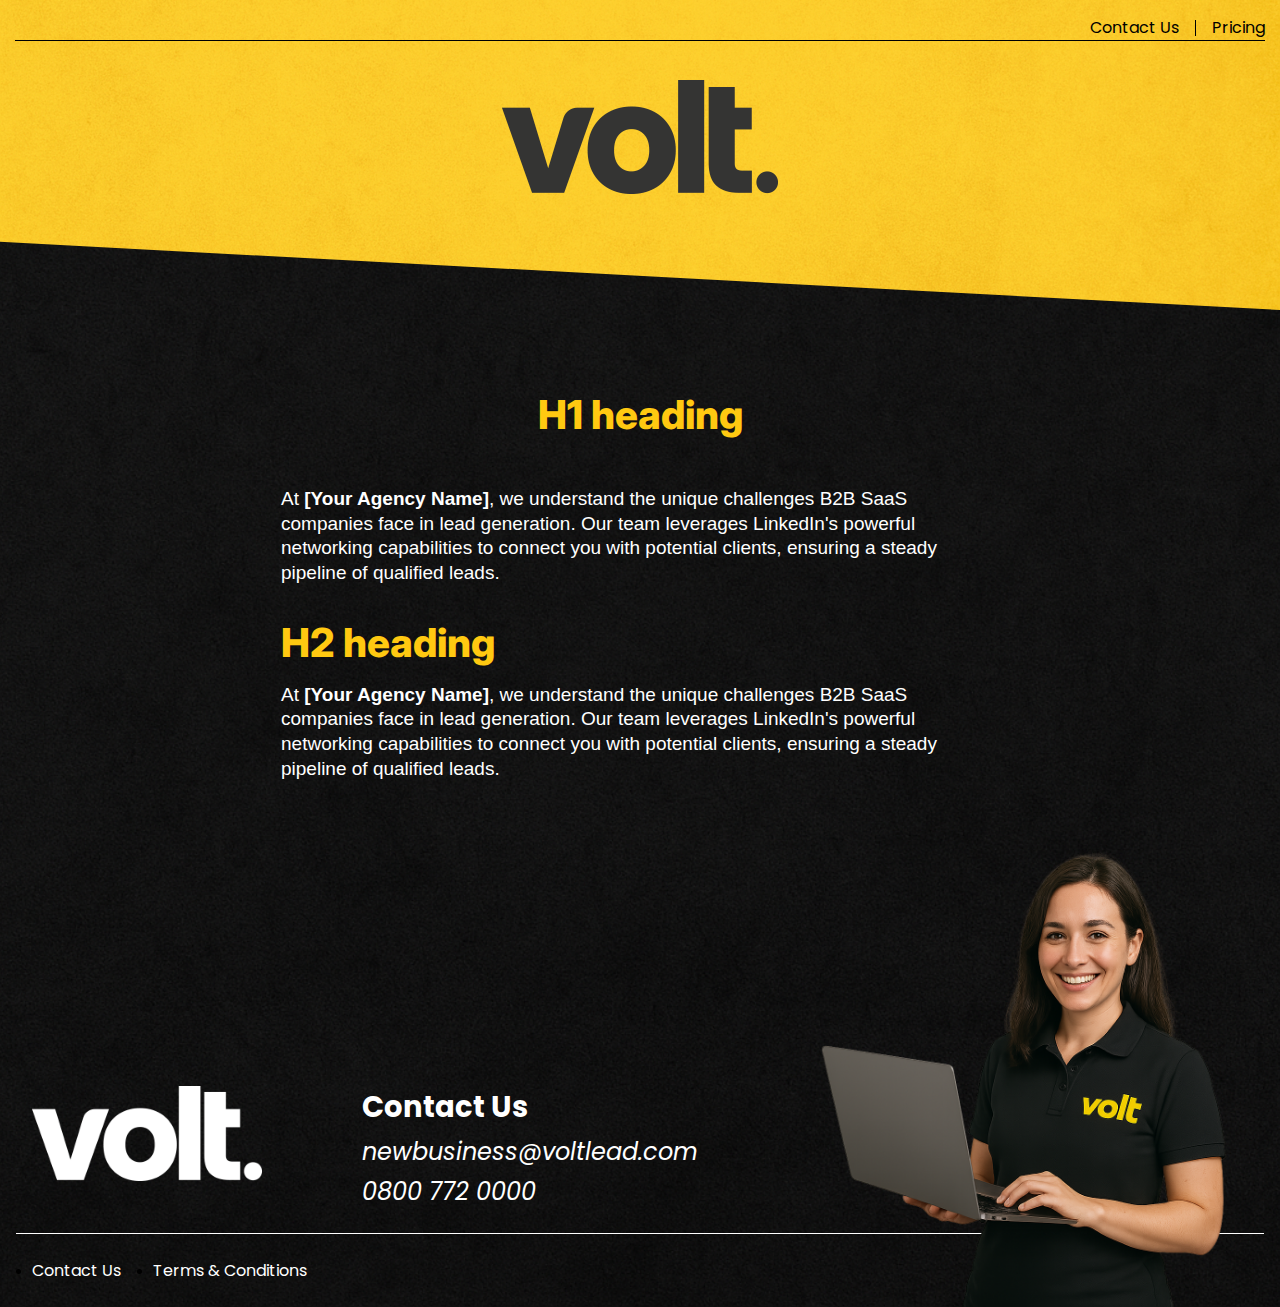
<file: pages/pricing.html>
<!DOCTYPE html>
<html lang="en">

<head>
    <meta charset="UTF-8">
    <meta name="viewport" content="width=device-width, initial-scale=1.0">
    <title>Document</title>
    <link rel="stylesheet" href="../css/style.css">
</head>

<body>
    <header class="site-header">
        <nav class="main-nav" aria-label="Main navigation">
            <ul class="nav-list">
                <li class="nav-item">
                    <a href="/contact" class="nav-link">Contact Us</a>
                </li>
                <span class="nav-middle-line"></span>
                <li class="nav-item">
                    <a href="/pricing" class="nav-link">Pricing</a>
                </li>
            </ul>
        </nav>
    </header>

    <main>
        <section class="hero-section" aria-labelledby="hero-title">
            <div class="hero-container">

                <!-- Logo with descriptive alt -->
                <div class="hero-logo pricing-hero-logo">
                    <img src="../assets/volt-logo-black.png" alt="Volt AI - Company Logo">
                </div>


            </div>
        </section>

        <section class="intro-section" aria-labelledby="main-heading">
            <div class="intro-container">

                <!-- Main Heading Block -->
                <div class="intro-block primary-block">
                    <h1 id="main-heading" class="intro-title">
                        H1 heading
                    </h1>
                    <p class="intro-description">
                        At <strong>[Your Agency Name]</strong>, we understand the unique challenges B2B SaaS companies
                        face in lead generation.
                        Our team leverages LinkedIn's powerful networking capabilities to connect you with potential
                        clients,
                        ensuring a steady pipeline of qualified leads.
                    </p>
                </div>

                <!-- Supporting Subheading Block -->
                <div class="intro-block secondary-block">
                    <h2 class="intro-subtitle">
                        H2 heading
                    </h2>
                    <p class="intro-description">
                        At <strong>[Your Agency Name]</strong>, we understand the unique challenges B2B SaaS companies
                        face in lead generation.
                        Our team leverages LinkedIn's powerful networking capabilities to connect you with potential
                        clients,
                        ensuring a steady pipeline of qualified leads.
                    </p>
                </div>

            </div>
        </section>


        <footer class="site-footer" aria-labelledby="footer-heading">
            <div class="footer-container">

                <!-- Logo & Contact -->
                <div class="footer-top">

                    <!-- Logo -->
                    <div class="footer-logo">
                        <img src="../assets/volt-white-logo.png" alt="VoltLead Company Logo" loading="lazy"
                            decoding="async">
                    </div>

                    <!-- Contact Info -->
                    <div class="footer-contact">
                        <h2 id="footer-heading" class="footer-heading">Contact Us</h2>
                        <address class="footer-address">
                            <div><a href="mailto:newbusiness@voltlead.com"
                                    class="footer-email">newbusiness@voltlead.com</a></div>
                            <div><a href="tel:08007720000" class="footer-phone">0800 772 0000</a></div>
                        </address>
                    </div>

                </div>

                <!-- Footer Navigation Links -->
                <ul class="footer-links">
                    <li><a href="#">Contact Us</a></li>
                    <li><a href="#">Terms & Conditions</a></li>
                </ul>

                <img src="../assets/volt-crew.png" alt="img" loading="lazy" decoding="sync" class="volt-crew">
            </div>
        </footer>
    </main>
</body>

</html>
</file>
<file: css/style.css>
@import url('https://fonts.googleapis.com/css2?family=DM+Sans:ital,opsz,wght@0,9..40,100..1000;1,9..40,100..1000&family=Inter:ital,opsz,wght@0,14..32,100..900;1,14..32,100..900&family=Manrope:wght@200..800&family=Poppins:ital,wght@0,100;0,200;0,300;0,400;0,500;0,600;0,700;0,800;0,900;1,100;1,200;1,300;1,400;1,500;1,600;1,700;1,800;1,900&family=Roboto:ital,wght@0,100..900;1,100..900&family=Sora:wght@100..800&display=swap');

* {
    margin: 0;
    padding: 0;
    box-sizing: border-box;
}

:root {
    --poppins-regular: "Poppins", sans-serif;
    --poppins-bold: "Poppins", sans-serif;
    --poppins-bold-extra: "Poppins", sans-serif;
    --inter-exbold: "Inter", sans-serif;
    --inter-regular: "Inter", sans-serif;
    --istok-regular: "Istok Web", sans-serif;
    --black-color: #000000;
    --white-color: #ffffff;
    --heading-color: #FFC911;
}

.site-header {
    max-width: 1440px;
    width: 100%;
    margin: 0 auto;
    padding: 15px;
    position: absolute;
    z-index: 5;
    top: 0;
    left: 50%;
    transform: translateX(-50%);
}

.nav-list {
    display: flex;
    align-items: center;
    justify-content: flex-end;
    list-style: none;
    gap: 1rem;
}

.nav-list a {
    font-family: var(--poppins-regular);
    font-weight: 400;
    color: var(--black-color);
    text-decoration: none;
}

.nav-middle-line {
    width: 1px;
    height: 1rem;
    background: var(--black-color);
}

.main-nav {
    border-bottom: 1px solid var(--black-color);
}

main {
    background: url('../assets/black-background.png');
    background-repeat: no-repeat;
    background-size: cover;
    background-position: center;
    overflow-x: hidden;
}

.hero-image img {
    transform: scaleX(-1);
    display: block;
}

.hero-section {
    position: relative;
}

.hero-section::before {
    content: "";
    position: absolute;
    top: 0;
    left: 0;
    width: 100%;
    height: 100%;
    background: url('../assets/yello-background.png');
    background-repeat: no-repeat;
    background-size: cover;
    background-position: center;
    clip-path: polygon(0% 0%, 100% 0%, 100% 100%, 0% 78%);
    /* clip-path: polygon(0 0, 100% 10%, 100% 100%, 0 90%); */
    z-index: 1;
}

.hero-container {
    position: relative;
    z-index: 4;
    max-width: 1440px;
    padding: 0 2rem;
    margin: 0 auto;
}

.hero-content {
    display: flex;
    align-items: center;
    justify-content: space-between;
    padding-bottom: 4rem;
}

.hero-title {
    font-size: 73px;
    font-weight: 800;
    line-height: 100%;
    font-family: var(--inter-exbold);
}

.hero-image img {
    max-width: 580px;
    width: 100%;
}

.hero-logo {
    padding-top: 5rem;
    text-align: center;
}

.hero-logo img {
    max-width: 276px;
    width: 100%;
}


.growth-container {
    max-width: 1440px;
    width: 100%;
    margin: 0 auto;
    padding: 0 2rem;
    display: flex;
}

.growth-image img {
    max-width: 550px;
    width: 100%;
    position: relative;
    top: -200px;
    z-index: 5;
}

.growth-title {
    font-size: 40px;
    line-height: 100%;
    color: var(--heading-color);
    font-family: var(--inter-exbold);
    font-weight: 800;
}

.growth-content {
    max-width: 500px;
    width: 100%;
}

.growth-description {
    font-family: var(--istok-regular);
    font-weight: 400;
    font-size: 19px;
    color: var(--white-color);
    line-height: 140%;
    margin-top: 2rem;
}

.services-container {
    max-width: 1440px;
    width: 100%;
    margin: 0 auto;
    display: flex;
    justify-content: space-between;
    align-items: center;
    position: relative;
    z-index: 5;
    padding: 0 2rem;
}


.services-image img {
    max-width: 550px;
    width: 100%;
    position: relative;
    top: -50px;
}

.services-content {
    max-width: 511px;
    width: 100%;
}

.services-title {
    font-size: 40px;
    font-weight: 800;
    font-family: var(--inter-exbold);
    color: var(--black-color);
}

.services-intro,
.work-intro {
    font-family: var(--istok-regular);
    font-weight: 400;
    font-size: 19px;
    color: var(--black-color);
    line-height: 140%;
    margin-top: 2rem;
}

.services-list,
.work-list {
    font-family: var(--istok-regular);
    font-weight: 400;
    font-size: 19px;
    color: var(--black-color);
    line-height: 140%;
    padding-left: 1rem;
    margin-top: 10px;
}

.services-section {
    position: relative;
    padding-bottom: 3rem;
}

.services-section::before {
    content: "";
    position: absolute;
    top: 0;
    left: 0;
    width: 100%;
    height: 100%;
    background: url('../assets/yello-background.png');
    background-repeat: no-repeat;
    background-size: cover;
    background-position: center;
    clip-path: polygon(0% 12%, 100% 0%, 100% 86%, 0% 100%);
    /* clip-path: polygon(0 0, 100% 10%, 100% 100%, 0 90%); */
    z-index: 1;
}

.work-container {
    max-width: 1440px;
    width: 100%;
    margin: 0 auto;
    display: flex;
    align-items: center;
    justify-content: space-between;
    padding: 0 2rem;
}

.work-image img {
    max-width: 700px;
    width: 100%;
    position: relative;
    top: -90px;
    z-index: 5;
}

.work-content {
    max-width: 500px;
    width: 100%;
}

.work-title {
    font-size: 40px;
    font-weight: 800;
    font-family: var(--inter-exbold);
    color: var(--heading-color);
}

.work-intro {
    color: var(--white-color);
}

.work-list {
    color: var(--white-color);
    list-style-type: decimal;
}

.work-item,
.service-item {
    margin-bottom: 10px;
}

.services-image.services-image-second img {
    max-width: 700px;
    width: 100%;
}

.services-section-second::before {
    clip-path: polygon(0% 0%, 100% 12%, 100% 100%, 0% 88%);
}

.pricing-container {
    max-width: 950px;
    width: 100%;
    margin: 0 auto;
    padding: 0 2rem;
}

.pricing-title {
    font-size: 40px;
    font-weight: 800;
    font-family: var(--inter-exbold);
    color: var(--heading-color);
    text-align: center;
    padding-top: 3rem;
}

.pricing-plans {
    display: grid;
    grid-template-columns: repeat(auto-fit, minmax(200px, 1fr));
    column-gap: 4vw;
    row-gap: 3rem;
    margin-top: 3rem;
}

.plan-title {
    font-size: 34px;
    font-weight: 800;
    font-family: var(--poppins-bold-extra);
    color: var(--white-color);
}

.plan-price {
    font-size: 30px;
    font-weight: 400;
    font-family: var(--poppins-regular);
    color: var(--white-color);
}

.plan-description {
    font-size: 20px;
    font-weight: 400;
    color: var(--white-color);
    font-family: var(--istok-regular);
    line-height: 1.3;
    margin-top: 1.5rem;
}

.plan-btn a {
    display: block;
    padding: 7px 15px;
    font-size: 20px;
    border: 1px solid var(--heading-color);
    font-family: var(--inter-regular);
    font-weight: 400;
    text-transform: uppercase;
    color: var(--heading-color);
    letter-spacing: 4px;
    width: fit-content;
    border-radius: 6px;
    text-decoration: none;
    margin-top: 2rem;
}

.pricing-testimonials {
    max-width: 600px;
    width: 100%;
    margin: 0 auto;
    display: grid;
    grid-template-columns: repeat(auto-fit, minmax(200px, 1fr));
    column-gap: 4vw;
    row-gap: 3rem;
    margin-top: 7rem;
}

.testimonial-quote {
    font-size: 26px;
    font-family: var(--istok-regular);
    font-weight: 400;
    color: var(--white-color);
    text-align: center;
}

.testimonial-source {
    font-size: 19px;
    font-family: var(--istok-regular);
    font-weight: 400;
    color: var(--white-color);
    text-align: center;
    margin-top: 1.5rem;
}

.testimonial-icon {
    display: flex;
    align-items: center;
    justify-content: center;
    margin-bottom: 1rem;
    color: var(--heading-color);
    gap: 4px;
}

.footer-container {
    max-width: 1440px;
    width: 100%;
    margin: 0 auto;
    padding: 0 1rem;
    margin-top: 200px;
    position: relative;
}

.footer-top {
    display: flex;
    gap: 100px;
    border-bottom: 1px solid var(--white-color);
    padding: 1.5rem 1rem;
}

.footer-heading {
    font-size: 29px;
    font-family: var(--poppins-bold);
    font-weight: 700;
    color: var(--white-color);
}

.footer-address {
    display: flex;
    flex-direction: column;
    gap: 5px;
    margin-top: 5px;
}

.footer-address a {
    font-size: 24px;
    font-weight: 400;
    font-family: var(--poppins-regular);
    color: var(--white-color);
    text-decoration: none;
}

.footer-links {
    display: flex;
    align-items: center;
    padding: 1.5rem 1rem;
    gap: 2rem;
}

.footer-links a {
    font-family: var(--poppins-regular);
    font-weight: 400;
    text-decoration: none;
    color: var(--white-color);
}

.footer-links .cookies {
    position: relative;
}

.footer-links .cookies::after {
    content: '';
    position: absolute;
    right: -1rem;
    top: 50%;
    transform: translateY(-50%);
    width: 1px;
    height: 20px;
    background: var(--white-color);
    pointer-events: none;
}

.footer-links .cookies::before {
    content: '';
    position: absolute;
    left: -1rem;
    top: 50%;
    transform: translateY(-50%);
    width: 1px;
    height: 20px;
    background: var(--white-color);
    pointer-events: none;
}

.volt-crew {
    position: absolute;
    right: 0;
    bottom: 0;
    max-width: 550px;
    width: 37vw;
}

.pricing-hero-logo {
    padding-bottom: 7rem;
}

.footer-logo img {
    width: 230px;
}




.intro-container {
    max-width: 750px;
    width: 100%;
    padding: 5rem 1rem;
    margin: auto;
}

.intro-title,
.intro-subtitle {
    font-size: 40px;
    font-family: var(--inter-exbold);
    font-weight: 800;
    color: var(--heading-color);
}

.intro-description {
    font-family: var(--istok-regular);
    font-weight: 400;
    font-size: 19px;
    line-height: 1.3;
    color: var(--white-color);
}

#main-heading {
    text-align: center;
    margin-bottom: 3rem;
}

.intro-subtitle {
    margin-top: 2rem;
    margin-bottom: 1rem;
}



@media only screen and (max-width: 1200px) {
    .hero-image img {
        max-width: 473px;
        width: 100%;
    }

    .hero-title {
        font-size: 60px;
    }

    .services-container {
        padding: 3rem 2rem;
    }
}

@media only screen and (max-width: 950px) {
    .hero-content {
        flex-direction: column;
        margin-top: 3rem;
        padding-bottom: 10rem;
        gap: 1rem;
    }

    .hero-title {
        font-size: 50px;
    }

    .hero-logo img {
        max-width: 250px;
        width: 100%;
    }

    .growth-container {
        flex-direction: column-reverse;
        align-items: center;
    }

    .growth-image img {
        top: 0;
    }

    .services-container {
        flex-direction: column;
        padding-top: 10rem;
    }

    .services-image img {
        top: 0;
    }

    .work-container {
        flex-direction: column-reverse;
        align-items: center;
    }

    .work-image img {
        top: 0;
    }

    .volt-crew {
        max-width: 330px;
        width: 100%;
    }

    .plan-title {
        font-size: 30px;
    }

    .plan-price {
        font-size: 26px;
    }

    .testimonial-quote {
        font-size: 22px;
    }

    .testimonial-source,
    .intro-description {
        font-size: 17px;
    }

    .plan-description {
        font-size: 18px;
    }

    .plan-btn a {
        font-size: 18px;
    }

    .site-header {
        padding: 0;
    }

    .main-nav {
        padding: 20px;
        padding-bottom: 3px;
    }

    .hero-container {
        padding: 0 20px;
    }

    .growth-container {
        padding: 0 20px;
    }

    .services-container {
        padding: 11rem 20px;
    }

    .work-container,
    .pricing-container {
        padding: 0 20px;
    }
}


@media only screen and (max-width: 768px) {
    .footer-contact {
        display: none;
    }

    .footer-logo img {
        width: 150px;
    }

    .hero-logo img {
        max-width: 150px;
        width: 100%;
    }

    .growth-title,
    .services-title,
    .work-title,
    .pricing-title,
    .intro-title, .intro-subtitle {
        font-size: 35px;
    }

    .footer-logo {
        padding-bottom: 7rem;
    }

    .footer-links {
        gap: 1rem;
    }

    .footer-container {
        padding: 0;
    }
}

@media only screen and (max-width: 425px) {
    .footer-links a {
        font-size: 12px;
    }

    .volt-crew {
        right: -70px;
        pointer-events: none;
    }

        .hero-title {
        font-size: 45px;
    }
}

@media only screen and (max-width: 350px) {
        .hero-title {
        font-size: 37px;
    }
}
</file>
